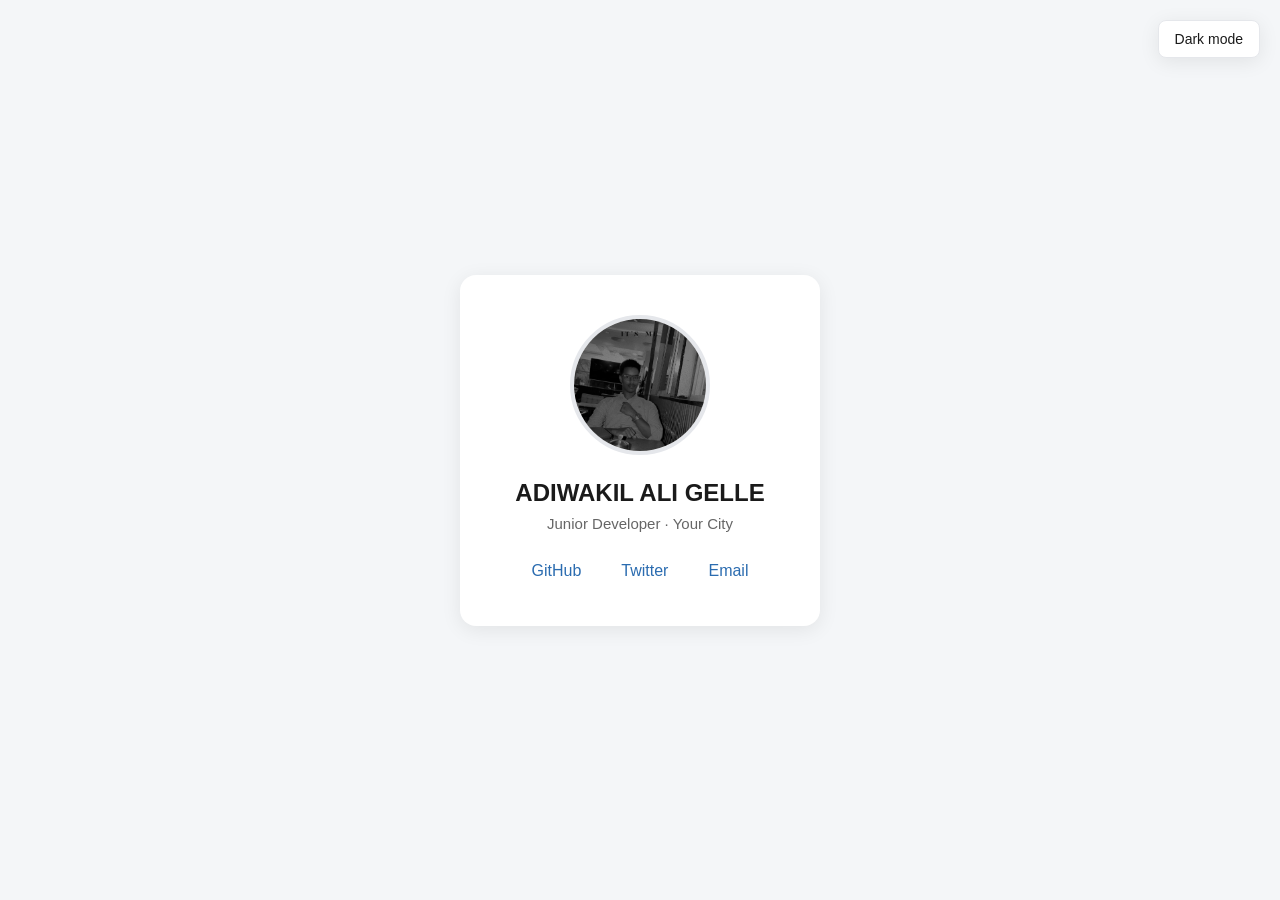
<file: bio-card/index.html>
<!DOCTYPE	html>
 <html	lang="en"> 
    <head> 
    <meta	charset="UTF-8"> 
    <meta name="viewport"	content="width=device-width,	
    initial-scale=1.0">
     <title>My	'=Bio	Card</title> 
    <link	rel="stylesheet"	href="style.css">
 </head>
     <body> 
        <button	id="theme-toggle"	class="theme-toggle">	
            Dark	mode</button> 
            <main	class="card"> 
                <img	class="card__photo" src="./photo/image.png" alt="">
                 <h1	class="card__name">ADIWAKIL ALI GELLE</h1>
                  <p	class="card__title">Junior	Developer	·	Your	City</p>
                   <div	class="card__links"> 
                    <a	href="https://github.com"	target="_blank"	rel="noopener">GitHub</a> 
                    <a	href="https://twitter.com"	target="_blank"	rel="noopener">Twitter</a> 
                    <a	href="mailto:hello@example.com">Email</a> </div> </main> 
                    <script	src="script.js"></script> </body> </html>
</file>
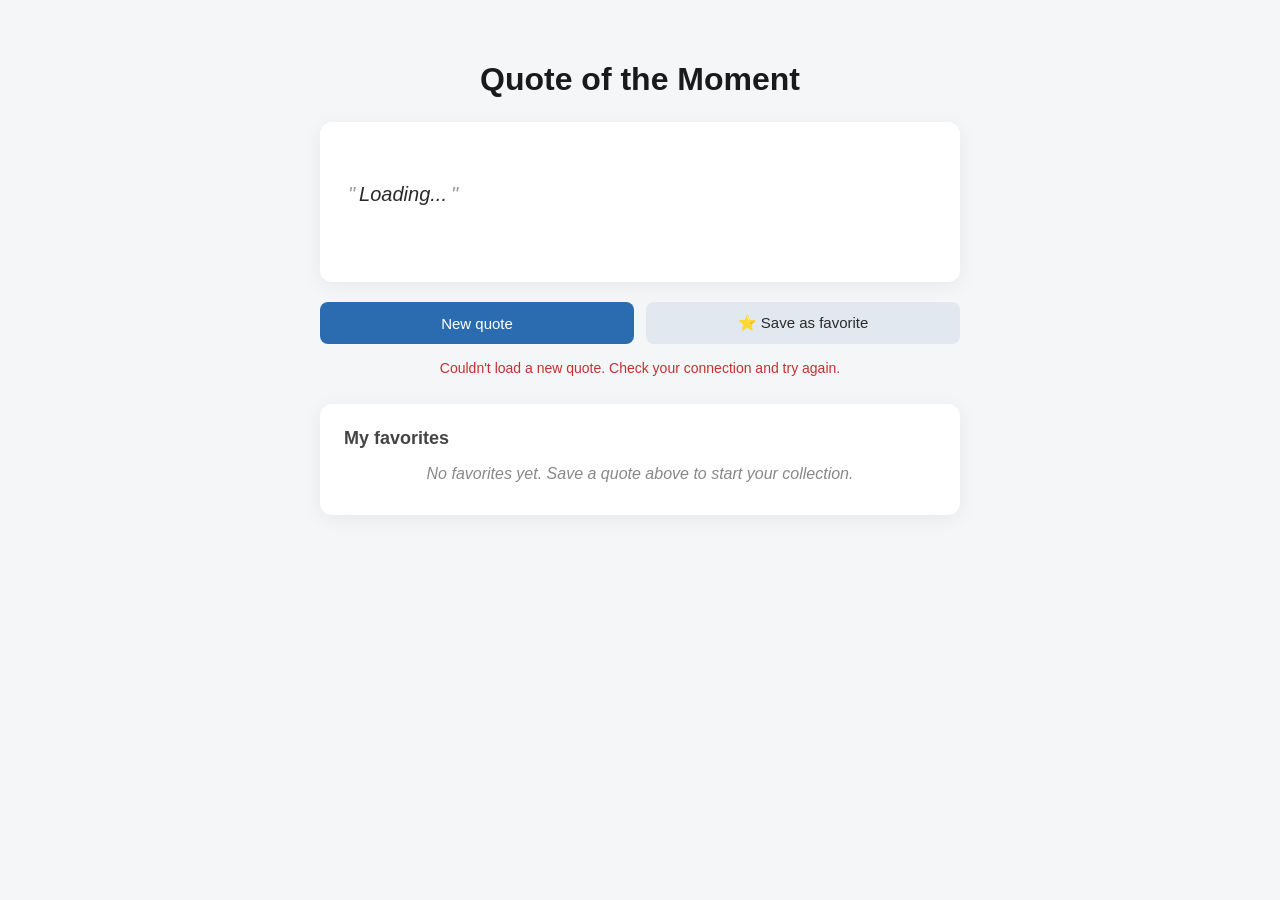
<file: Quote-Card/index.html>
<!doctype html>
<html lang="en">
  <head>
    <meta charset="UTF-8" />
    <meta name="viewport" content="width=device-width,	initial-scale=1.0" />
    <title>Random Quote</title>
    <link rel="stylesheet" href="style.css" />
  </head>
  <body>
    <div class="container">
      <h1>Quote of the Moment</h1>
      <section id="quote-card" class="quote-card">
        <p id="quote-text" class="quote-text">Loading...</p>
        <p id="quote-author" class="quote-author"></p>
      </section>
      <div class="actions">
        <button id="new-quote-btn" class="btn btn--primary">New quote</button>
        <button id="save-quote-btn" class="btn btn--secondary">
          ⭐ Save as favorite
        </button>
      </div>
      <p id="status-message" class="status"></p>
      <section class="favorites">
        <h2>My favorites</h2>
        <ul id="favorites-list" class="favorites-list"></ul>
        <p id="favorites-empty" class="favorites-empty">
          No favorites yet. Save a quote above to start your collection.
        </p>
      </section>
    </div>
    <script src="script.js"></script>
  </body>
</html>
</file>
<file: bio-card/style.css>
:root	{--bg-color:	#f4f6f8;--card-bg:	#ffffff;--text-color:	#1a1a1a;--text-muted:	#666;--link-color:	#2b6cb0;--link-hover:	#1a4480;--border-color:	#e5e7eb;--shadow:	0	4px	20px	rgba(0,	0,	0,	0.08); } body.dark	{--bg-color:	#1a1a2e;--card-bg:	#25253c;--text-color:	#f0f0f0;--text-muted:	#aaa;--link-color:	#7eb6ff;--link-hover:	#b3d4ff;--border-color:	#3a3a5c;--shadow:	0	4px	20px	rgba(0,	0,	0,	0.4); }
*	{ box-sizing:	border-box; } body	{ margin:	0; min-height:	100vh; display:	flex; justify-content:	center; align-items:	center; background-color:	var(--bg-color); color:	var(--text-color); font-family:	-apple-system,	BlinkMacSystemFont,	"Segoe	UI",	Roboto,	sans-serif; transition:	background-color	0.3s	ease,	color	0.3s	ease; padding:	20px; }
.card	{ background-color:	var(--card-bg); border-radius:	16px; padding:	40px	32px; text-align:	center; box-shadow:	var(--shadow); max-width:	360px; width:	100%; transition:	background-color	0.3s	ease; } .card__photo	{ width:	140px; height:	140px; border-radius:	50%; object-fit:	cover; border:	4px	solid	var(--border-color); margin-bottom:	20px; } .card__name	{ font-size:	24px; margin:	0	0	8px	0; color:	var(--text-color); } .card__title	{ font-size:	15px; color:	var(--text-muted); margin:	0	0	24px	0; } .card__links	{ display:	flex; justify-content:	center; gap:	16px; flex-wrap:	wrap; } .card__links	a	{ color:	var(--link-color); text-decoration:	none; font-weight:	500; padding:	6px	12px; border-radius:	6px; transition:	color	0.15s	ease,	background-color	0.15s	ease; } .card__links	a:hover	{ color:	var(--link-hover); background-color:	var(--bg-color); }
.theme-toggle	{ position:	fixed; top:	20px; right:	20px; padding:	10px	16px; background-color:	var(--card-bg); color:	var(--text-color); border:	1px	solid	var(--border-color); border-radius:	8px; cursor:	pointer; font-size:	14px; box-shadow:	var(--shadow); transition:	transform	0.15s	ease,	background-color	0.3s	ease; } .theme-toggle:hover	{ transform:	translateY(-2px); }
</file>
<file: Quote-Card/style.css>
* {
  box-sizing: border-box;
}
body {
  margin: 0;
  min-height: 100vh;
  background-color: #f4f6f8;
  color: #1a1a1a;
  font-family: -apple-system, BlinkMacSystemFont, "Segoe	UI", Roboto, sans-serif;
  padding: 40px 20px;
}
.container {
  max-width: 640px;
  margin: 0 auto;
}
h1 {
  text-align: center;
  color: #1a1a1a;
  margin-bottom: 24px;
}
h2 {
  font-size: 18px;
  color: #444;
  margin-top: 0;
  margin-bottom: 16px;
}
.quote-card {
  background-color: white;
  border-radius: 12px;
  padding: 32px 28px;
  box-shadow: 0 4px 20px rgba(0, 0, 0, 0.06);
  margin-bottom: 20px;
  min-height: 160px;
  display: flex;
  flex-direction: column;
  justify-content: center;
}
.quote-card.is-loading {
  opacity: 0.5;
}
.quote-text {
  font-size: 20px;
  line-height: 1.5;
  margin: 0 0 16px 0;
  font-style: italic;
  color: #2a2a2a;
}
.quote-text::before {
  content: '"';
  margin-right: 4px;
  color: #999;
}
.quote-text::after {
  content: '"';
  margin-left: 4px;
  color: #999;
}
.quote-author {
  font-size: 14px;
  color: #666;
  margin: 0;
  text-align: right;
  font-weight: 500;
}
.quote-author:not(:empty)::before {
  content: "—	";
}
.actions {
  display: flex;
  gap: 12px;
  margin-bottom: 16px;
  flex-wrap: wrap;
}
.btn {
  padding: 12px 20px;
  border: none;
  border-radius: 8px;
  font-size: 15px;
  cursor: pointer;
  font-weight: 500;
  transition:
    transform 0.15s ease,
    background-color 0.15s ease;
  flex: 1;
  min-width: 140px;
}
.btn:hover:not(:disabled) {
  transform: translateY(-2px);
}
.btn:disabled {
  opacity: 0.5;
  cursor: not-allowed;
}
.btn--primary {
  background-color: #2b6cb0;
  color: white;
}
.btn--primary:hover:not(:disabled) {
  background-color: #1e4e8c;
}
.btn--secondary {
  background-color: #e2e8f0;
  color: #2a2a2a;
}
.btn--secondary:hover:not(:disabled) {
  background-color: #cbd5e0;
}
.status {
  text-align: center;
  font-size: 14px;
  min-height: 20px;
  margin: 0 0 24px 0;
  color: #666;
}
.status.is-error {
  color: #c53030;
}
.status.is-success {
  color: #2f855a;
}
.favorites {
  background-color: white;
  border-radius: 12px;
  padding: 24px;
  box-shadow: 0 4px 20px rgba(0, 0, 0, 0.06);
}
.favorites-list {
  list-style: none;
  padding: 0;
  margin: 0;
}
.favorite-item {
  display: flex;
  justify-content: space-between;
  align-items: flex-start;
  gap: 12px;
  padding: 14px 0;
  border-bottom: 1px solid #eee;
}
.favorite-item:last-child {
  border-bottom: none;
}
.favorite-content {
  flex: 1;
}
.favorite-text {
  font-size: 15px;
  margin: 0 0 4px 0;
  line-height: 1.4;
}
.favorite-author {
  font-size: 13px;
  color: #888;
  margin: 0;
}
.remove-btn {
  background: none;
  border: 1px solid #ddd;
  color: #c53030;
  padding: 4px 10px;
  border-radius: 6px;
  cursor: pointer;
  font-size: 13px;
  flex-shrink: 0;
}
.remove-btn:hover {
  background-color: #fff5f5;
  border-color: #c53030;
}
.favorites-empty {
  color: #888;
  font-style: italic;
  text-align: center;
  margin: 8px 0;
}
</file>
